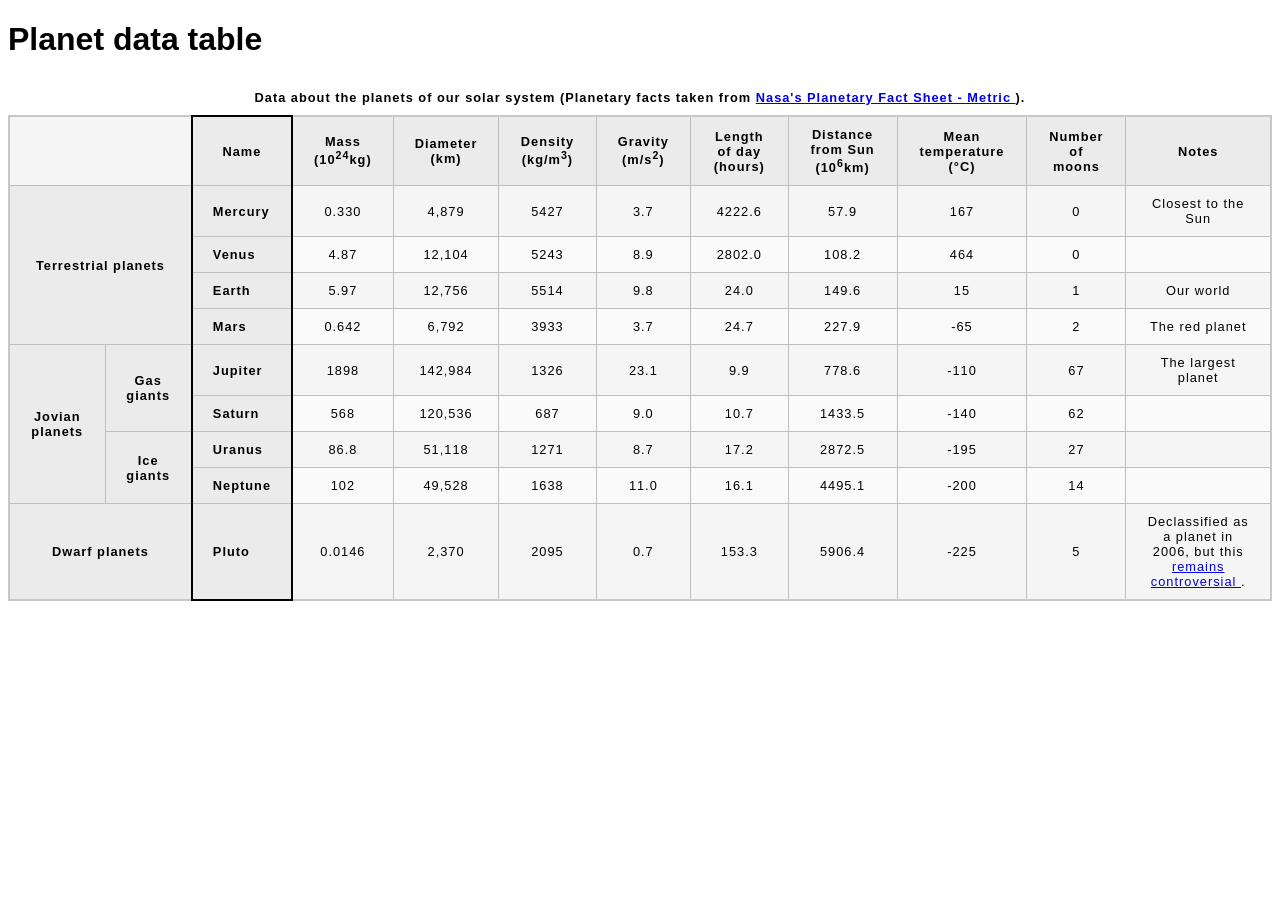
<file: index.html>
<!DOCTYPE html>
<html lang="en">
<head>
    <meta charset="utf-8">
    <!--
        Name: Jordan Hoefs
        File: index.html
        Date: 9 October 2026
        Description: A webpage displaying planet information in a table.
    -->

    <meta name="viewport" content="width=device-width" />
    <title>Planet data table</title>
    <link href="style.css" rel="stylesheet" type="text/css" />
  </head>
  <body>
    <h1>Planet data table</h1>
    
<table>
    <caption>
        Data about the planets of our solar system
        (Planetary facts taken from
        <a href="https://nssdc.gsfc.nasa.gov/planetary/factsheet/">
            Nasa's Planetary Fact Sheet - Metric
        </a>).
    
</caption>

<colgroup>
    <col span="2">
    <col class="column-border">
    <col span="9">
</colgroup>

<thead>

        <tr>
            <td colspan="2"></td>
            <th scope="col">Name</th>
            <th scope="col">Mass (10<sup>24</sup>kg)</th>
            <th scope="col">Diameter (km)</th>
            <th scope="col">Density (kg/m<sup>3</sup>)</th>
            <th scope="col">Gravity (m/s<sup>2</sup>)</th>
            <th scope="col">Length of day (hours)</th>
            <th scope="col">Distance from Sun (10<sup>6</sup>km)</th>
            <th scope="col">Mean temperature (°C)</th>
            <th scope="col">Number of moons</th>
            <th scope="col">Notes</th>
        </tr>
    </thead>

    
<tbody>
    <!-- Terrestrial planets -->
    <tr>
        <th rowspan="4" colspan="2" scope="rowgroup">Terrestrial planets</th>
        <th scope="row">Mercury</th>
        <td>0.330</td>
        <td>4,879</td>
        <td>5427</td>
        <td>3.7</td>
        <td>4222.6</td>
        <td>57.9</td>
        <td>167</td>
        <td>0</td>
        <td>Closest to the Sun</td>
    </tr>
    <tr>
        <th scope="row">Venus</th>
        <td>4.87</td>
        <td>12,104</td>
        <td>5243</td>
        <td>8.9</td>
        <td>2802.0</td>
        <td>108.2</td>
        <td>464</td>
        <td>0</td>
        <td></td>
    </tr>
    <tr>
        <th scope="row">Earth</th>
        <td>5.97</td>
        <td>12,756</td>
        <td>5514</td>
        <td>9.8</td>
        <td>24.0</td>
        <td>149.6</td>
        <td>15</td>
        <td>1</td>
        <td>Our world</td>
    </tr>
    <tr>
        <th scope="row">Mars</th>
        <td>0.642</td>
        <td>6,792</td>
        <td>3933</td>
        <td>3.7</td>
        <td>24.7</td>
        <td>227.9</td>
        <td>-65</td>
        <td>2</td>
        <td>The red planet</td>
    </tr>

    <!-- Jovian planets: Gas giants -->
    <tr>
        <th rowspan="4" scope="rowgroup">Jovian planets</th>
        <th rowspan="2" scope="rowgroup">Gas giants</th>
        <th scope="row">Jupiter</th>
        <td>1898</td>
        <td>142,984</td>
        <td>1326</td>
        <td>23.1</td>
        <td>9.9</td>
        <td>778.6</td>
        <td>-110</td>
        <td>67</td>
        <td>The largest planet</td>
    </tr>
    <tr>
        <th scope="row">Saturn</th>
        <td>568</td>
        <td>120,536</td>
        <td>687</td>
        <td>9.0</td>
        <td>10.7</td>
        <td>1433.5</td>
        <td>-140</td>
        <td>62</td>
        <td></td>
    </tr>

    <!-- Jovian planets: Ice giants -->
    <tr>
        <th rowspan="2" scope="rowgroup">Ice giants</th>
        <th scope="row">Uranus</th>
        <td>86.8</td>
        <td>51,118</td>
        <td>1271</td>
        <td>8.7</td>
        <td>17.2</td>
        <td>2872.5</td>
        <td>-195</td>
        <td>27</td>
        <td></td>
    </tr>
    <tr>
        <th scope="row">Neptune</th>
        <td>102</td>
        <td>49,528</td>
        <td>1638</td>
        <td>11.0</td>
        <td>16.1</td>
        <td>4495.1</td>
        <td>-200</td>
        <td>14</td>
        <td></td>
    </tr>

    <!-- Dwarf planets -->
    <tr>
        <th colspan="2" scope="rowgroup">Dwarf planets</th>
        <th scope="row">Pluto</th>
        <td>0.0146</td>
        <td>2,370</td>
        <td>2095</td>
        <td>0.7</td>
        <td>153.3</td>
        <td>5906.4</td>
        <td>-225</td>
        <td>5</td>
        <td>
            Declassified as a planet in 2006, but this
            <a href="https://www.usatoday.com/story/tech/2014/10/02/pluto-planet-solar-system/16578959/">
                remains controversial
            </a>.
        </td>
    </tr>
</tbody>

</table>

  </body>
</html>
</file>
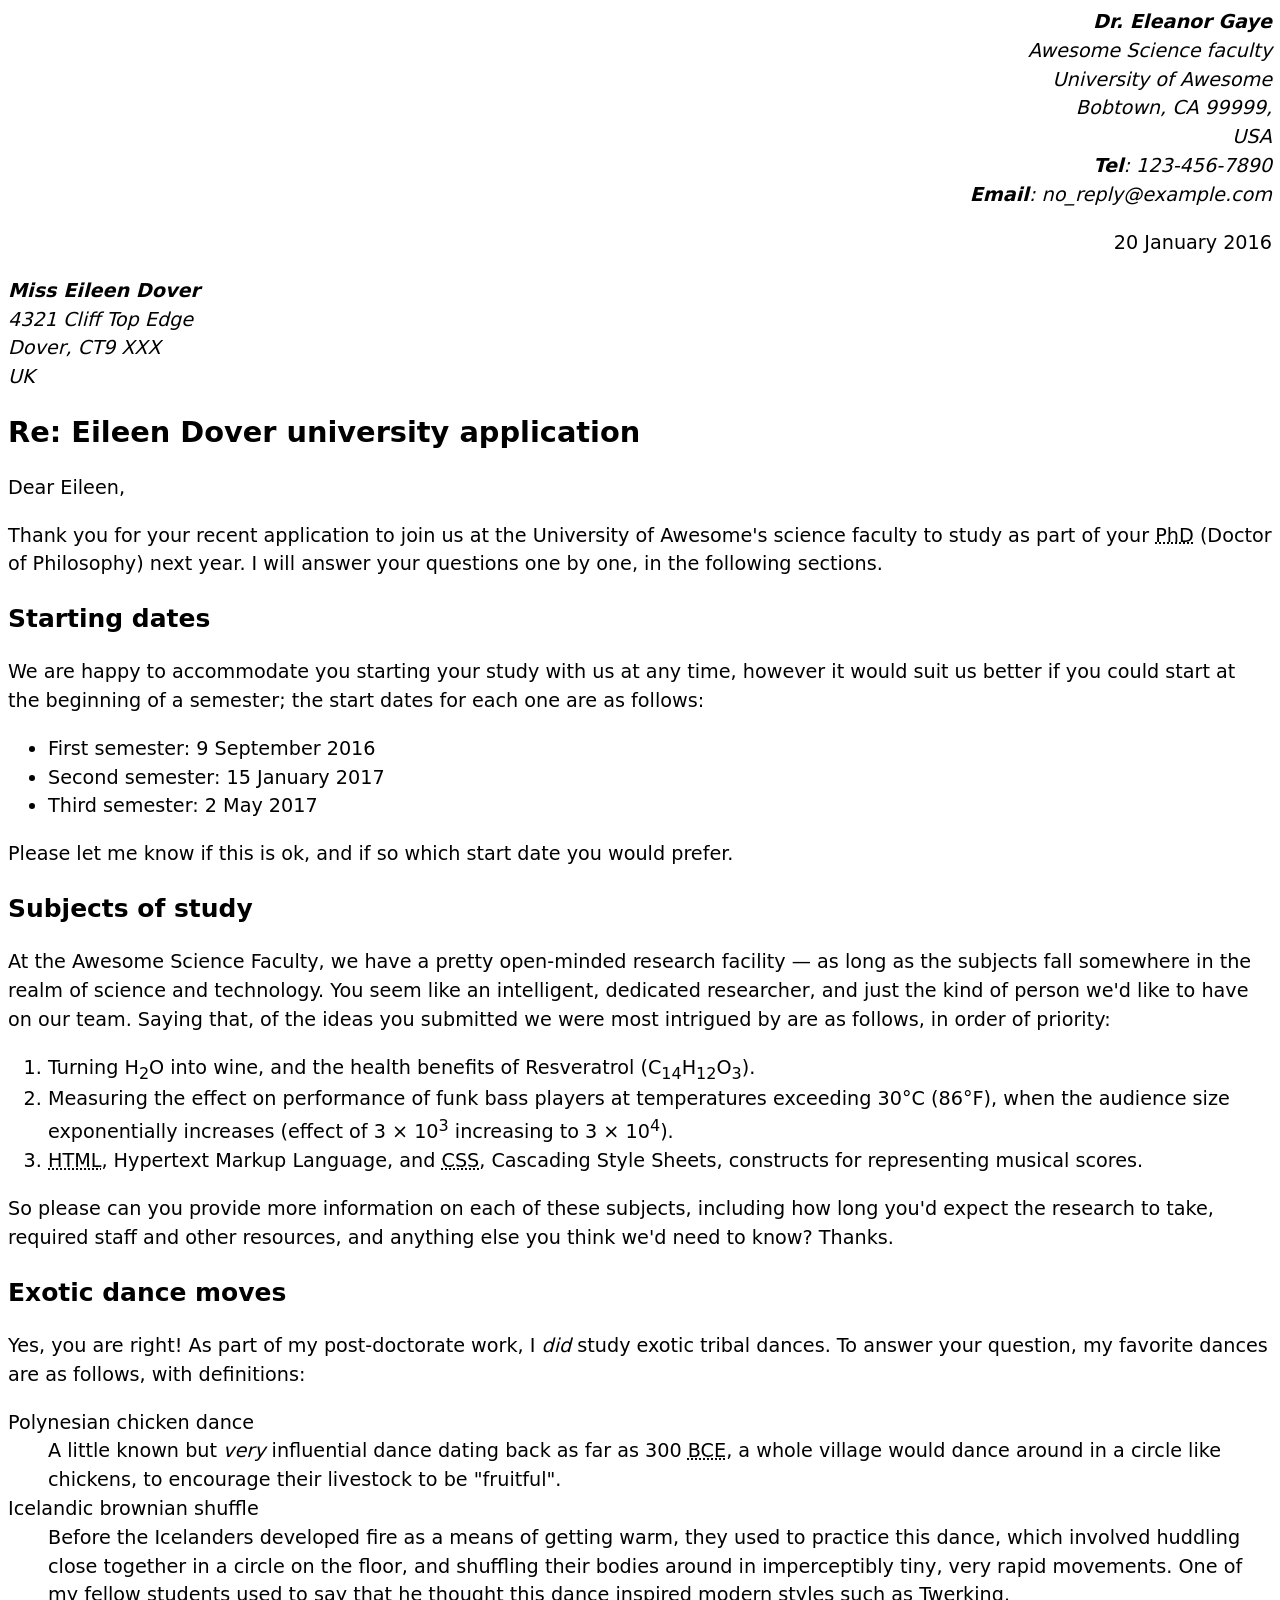
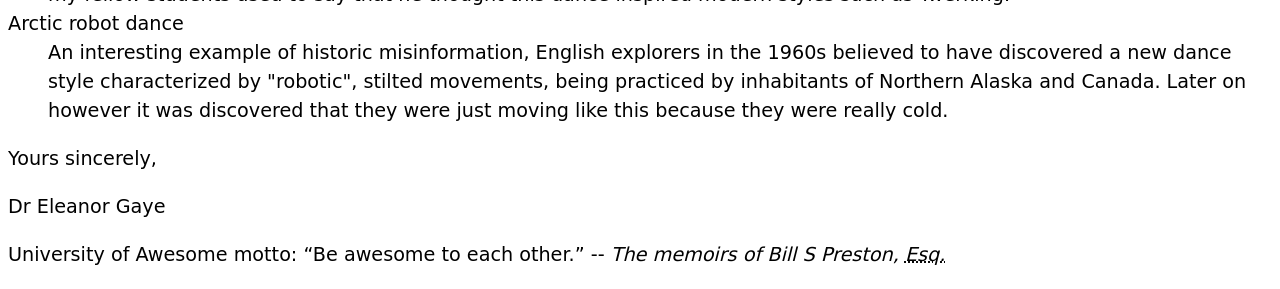
<file: Assignment 1/part 1/index.html>
<!DOCTYPE html>
<html lang="en">
<head>
    <meta charset="utf-8">
    <!--
        Name: Jordan Hoefs
        File: index.html
        Date: 21 October 2026
        Description: A university application letter.
    -->
    <meta name="author" content="Dr. Eleanor Gaye">
    <title>Awesome science application correspondence</title>

    <style>
        body {
            font: 1.2em / 1.5 system-ui;
        }

        .sender-column {
            text-align: right;
        }

        h1 {
            font-size: 1.5em;
        }

        h2 {
            font-size: 1.3em;
        }
    </style>
</head>
<body>

    <address class="sender-column">
        <strong>Dr. Eleanor Gaye</strong><br>
        Awesome Science faculty<br>
        University of Awesome<br>
        Bobtown, CA 99999,<br>
        USA<br>
        <strong>Tel</strong>: 123-456-7890<br>
        <strong>Email</strong>: no_reply@example.com
    </address>

    <p class="sender-column">
        <time datetime="2016-01-20">20 January 2016</time>
    </p>

    <address>
        <strong>Miss Eileen Dover</strong><br>
        4321 Cliff Top Edge<br>
        Dover, CT9 XXX<br>
        UK
    </address>

    <h1>Re: Eileen Dover university application</h1>

    <p>Dear Eileen,</p>

    <p>
        Thank you for your recent application to join us at the
        University of Awesome's science faculty to study as part
        of your <abbr title="Doctor of Philosophy">PhD</abbr>
        (Doctor of Philosophy) next year. I will answer your
        questions one by one, in the following sections.
    </p>

    <h2>Starting dates</h2>

    <p>
        We are happy to accommodate you starting your study with
        us at any time, however it would suit us better if you
        could start at the beginning of a semester; the start
        dates for each one are as follows:
    </p>

    <ul>
        <li>
            First semester:
            <time datetime="2016-09-09">9 September 2016</time>
        </li>
        <li>
            Second semester:
            <time datetime="2017-01-15">15 January 2017</time>
        </li>
        <li>
            Third semester:
            <time datetime="2017-05-02">2 May 2017</time>
        </li>
    </ul>

    <p>
        Please let me know if this is ok, and if so which
        start date you would prefer.
    </p>

    <h2>Subjects of study</h2>

    <p>
        At the Awesome Science Faculty, we have a pretty
        open-minded research facility — as long as the subjects
        fall somewhere in the realm of science and technology.
        You seem like an intelligent, dedicated researcher, and
        just the kind of person we'd like to have on our team.
        Saying that, of the ideas you submitted we were most
        intrigued by are as follows, in order of priority:
    </p>

    <ol>
        <li>
            Turning H<sub>2</sub>O into wine, and the health
            benefits of Resveratrol
            (C<sub>14</sub>H<sub>12</sub>O<sub>3</sub>).
        </li>
        <li>
            Measuring the effect on performance of funk bass
            players at temperatures exceeding 30°C (86°F),
            when the audience size exponentially increases
            (effect of 3 × 10<sup>3</sup> increasing to
            3 × 10<sup>4</sup>).
        </li>
        <li>
            <abbr title="Hypertext Markup Language">HTML</abbr>,
            Hypertext Markup Language, and
            <abbr title="Cascading Style Sheets">CSS</abbr>,
            Cascading Style Sheets, constructs for representing
            musical scores.
        </li>
    </ol>

    <p>
        So please can you provide more information on each of
        these subjects, including how long you'd expect the
        research to take, required staff and other resources,
        and anything else you think we'd need to know? Thanks.
    </p>

    <h2>Exotic dance moves</h2>

    <p>
        Yes, you are right! As part of my post-doctorate work,
        I <em>did</em> study exotic tribal dances. To answer
        your question, my favorite dances are as follows,
        with definitions:
    </p>

    <dl>
        <dt>Polynesian chicken dance</dt>
        <dd>
            A little known but <em>very</em> influential dance
            dating back as far as 300
            <abbr title="Before Common Era">BCE</abbr>,
            a whole village would dance around in a circle
            like chickens, to encourage their livestock
            to be "fruitful".
        </dd>

        <dt>Icelandic brownian shuffle</dt>
        <dd>
            Before the Icelanders developed fire as a means
            of getting warm, they used to practice this dance,
            which involved huddling close together in a circle
            on the floor, and shuffling their bodies around in
            imperceptibly tiny, very rapid movements. One of
            my fellow students used to say that he thought
            this dance inspired modern styles such as Twerking.
        </dd>

        <dt>Arctic robot dance</dt>
        <dd>
            An interesting example of historic misinformation,
            English explorers in the 1960s believed to have
            discovered a new dance style characterized by
            "robotic", stilted movements, being practiced by
            inhabitants of Northern Alaska and Canada. Later
            on however it was discovered that they were just
            moving like this because they were really cold.
        </dd>
    </dl>

    <p>Yours sincerely,</p>

    <p>Dr Eleanor Gaye</p>

    <p>
        University of Awesome motto:
        <q>Be awesome to each other.</q> --
        <cite>
            The memoirs of Bill S Preston,
            <abbr title="Esquire">Esq.</abbr>
        </cite>
    </p>

</body>
</html>
</file>
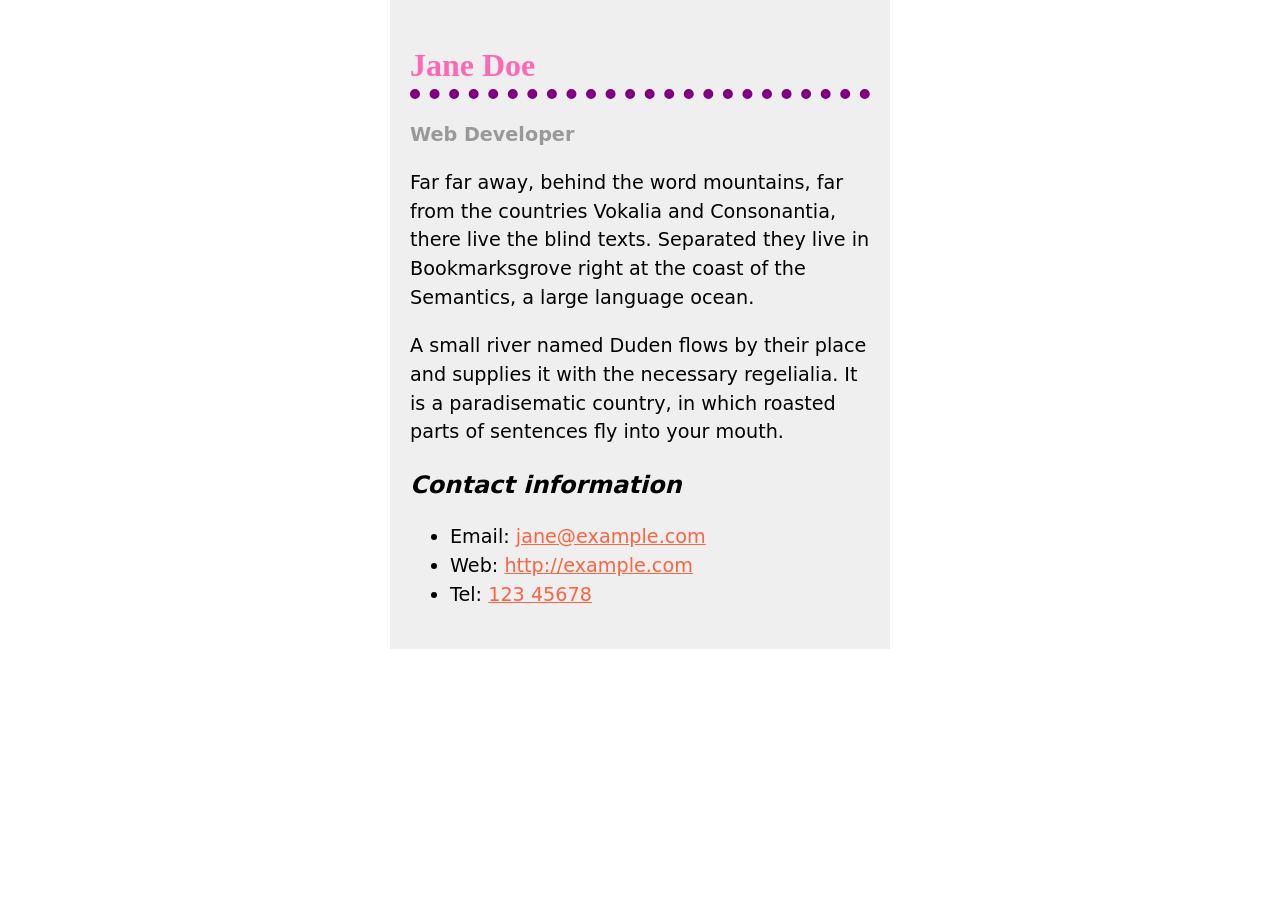
<file: assignment3/part1/index.html>
<!DOCTYPE html>
<html lang="en">
<head>
    <meta charset="utf-8">

    <!--
    Name: Jordan
    File: index.html
    Date: 23 October 2026
    Description: Biography page for Jane Doe.
    -->

    <meta name="viewport" content="width=device-width, initial-scale=1">
    <title>Jane Doe - Web Developer</title>
    <link rel="stylesheet" href="style.css">
</head>
<body>
    <main>
        <h1>Jane Doe</h1>
        <div class="job-title">Web Developer</div>

        <p>Far far away, behind the word mountains, far from the countries Vokalia
        and Consonantia, there live the blind texts. Separated they live in
        Bookmarksgrove right at the coast of the Semantics, a large language ocean.</p>

        <p>A small river named Duden flows by their place and supplies it with the
        necessary regelialia. It is a paradisematic country, in which roasted parts
        of sentences fly into your mouth.</p>

        <h2>Contact information</h2>
        <ul>
            <li>Email: <a href="mailto:jane@example.com">jane@example.com</a></li>
            <li>Web: <a href="http://example.com">http://example.com</a></li>
            <li>Tel: <a href="tel:12345678">123 45678</a></li>
        </ul>
    </main>
</body>
</html>
</file>
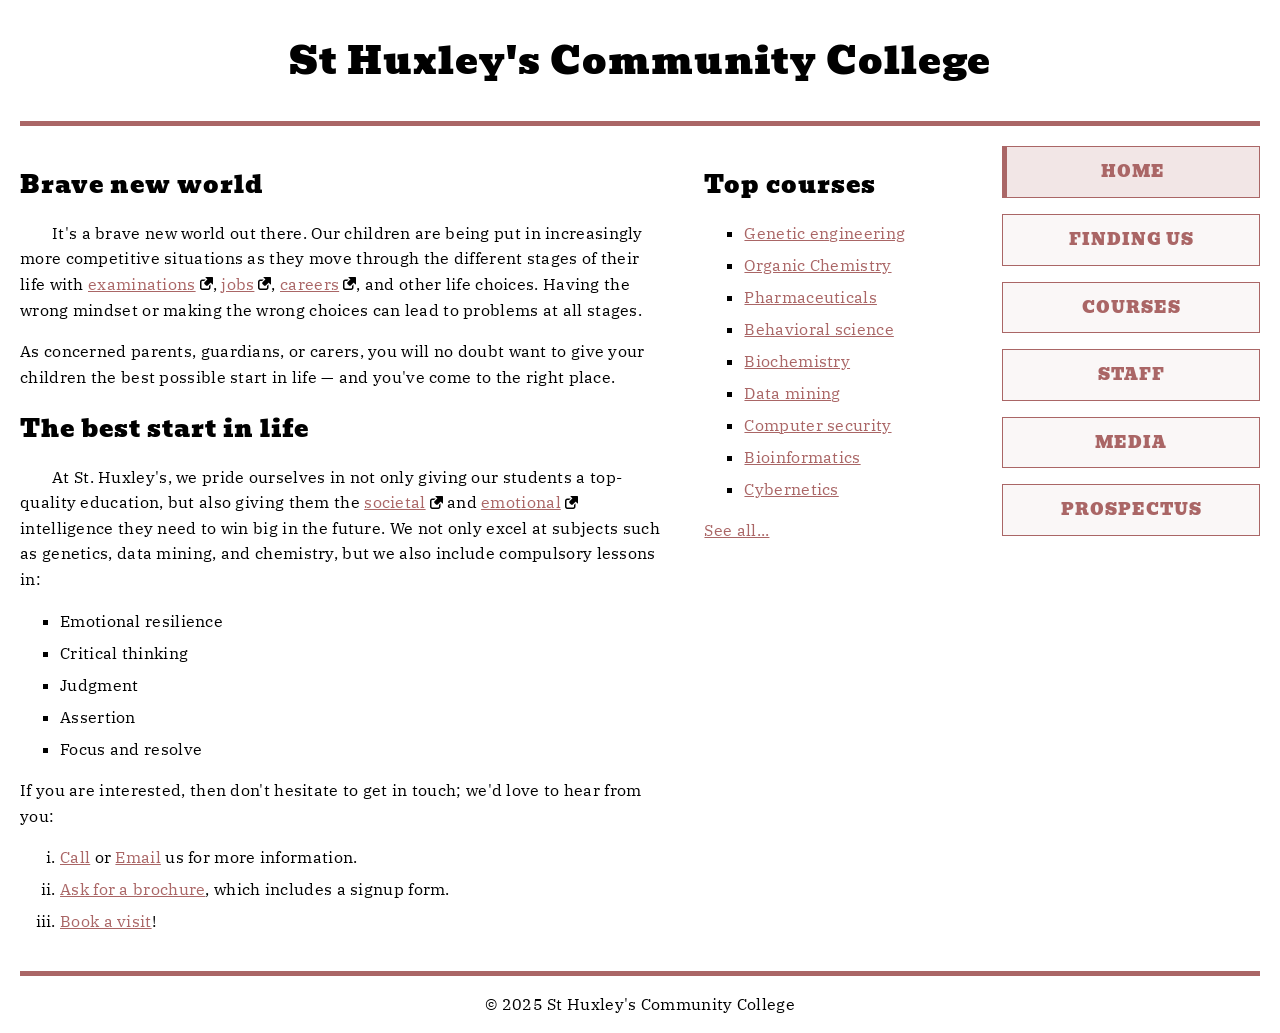
<file: assignment3/part2/index.html>
<!DOCTYPE html>
<html lang="en">
<head>
    <meta charset="utf-8">

    <!--
    Name: Jordan
    File: index.html
    Date: 23 October 2026
    Description: Homepage for St Huxley's Community College.
    -->

    <meta name="viewport" content="width=device-width, initial-scale=1">
    <title>St Huxley's Community College</title>

    <link href="https://fonts.googleapis.com/css2?family=Bevan&family=IBM+Plex+Serif:wght@400;700&display=swap" rel="stylesheet">
    <link href="style.css" rel="stylesheet">
</head>
<body>
    <header id="top">
        <h1>St Huxley's Community College</h1>
    </header>

    <main>
        <section>
            <h2>Brave new world</h2>

            <p>It's a brave new world out there. Our children are being put in
            increasingly more competitive situations as they move through the
            different stages of their life with
            <a href="https://en.wikipedia.org/wiki/Examination">examinations</a>,
            <a href="https://en.wikipedia.org/wiki/Jobs">jobs</a>,
            <a href="https://en.wikipedia.org/wiki/Career">careers</a>, and other
            life choices. Having the wrong mindset or making the wrong choices
            can lead to problems at all stages.</p>

            <p>As concerned parents, guardians, or carers, you will no doubt want
            to give your children the best possible start in life — and you've
            come to the right place.</p>

            <h2>The best start in life</h2>

            <p>At St. Huxley's, we pride ourselves in not only giving our students
            a top-quality education, but also giving them the
            <a href="https://en.wikipedia.org/wiki/Society">societal</a> and
            <a href="https://en.wikipedia.org/wiki/Emotion">emotional</a>
            intelligence they need to win big in the future. We not only excel
            at subjects such as genetics, data mining, and chemistry, but we
            also include compulsory lessons in:</p>

            <ul>
                <li>Emotional resilience</li>
                <li>Critical thinking</li>
                <li>Judgment</li>
                <li>Assertion</li>
                <li>Focus and resolve</li>
            </ul>

            <p>If you are interested, then don't hesitate to get in touch; we'd
            love to hear from you:</p>

            <ol>
                <li><a href="#">Call</a> or <a href="#">Email</a> us for more information.</li>
                <li><a href="#">Ask for a brochure</a>, which includes a signup form.</li>
                <li><a href="#">Book a visit</a>!</li>
            </ol>
        </section>

        <aside aria-label="Top course offerings">
            <h2>Top courses</h2>

            <ul>
                <li><a href="#">Genetic engineering</a></li>
                <li><a href="#">Organic Chemistry</a></li>
                <li><a href="#">Pharmaceuticals</a></li>
                <li><a href="#">Behavioral science</a></li>
                <li><a href="#">Biochemistry</a></li>
                <li><a href="#">Data mining</a></li>
                <li><a href="#">Computer security</a></li>
                <li><a href="#">Bioinformatics</a></li>
                <li><a href="#">Cybernetics</a></li>
            </ul>

            <p><a href="#">See all...</a></p>
        </aside>

        <nav aria-label="Main navigation">
            <ul>
                <li><a href="#top" aria-current="page">Home</a></li>
                <li><a href="#">Finding us</a></li>
                <li><a href="#">Courses</a></li>
                <li><a href="#">Staff</a></li>
                <li><a href="#">Media</a></li>
                <li><a href="#">Prospectus</a></li>
            </ul>
        </nav>
    </main>

    <footer>
        <p>&copy; 2025 St Huxley's Community College</p>
    </footer>
</body>
</html>
</file>
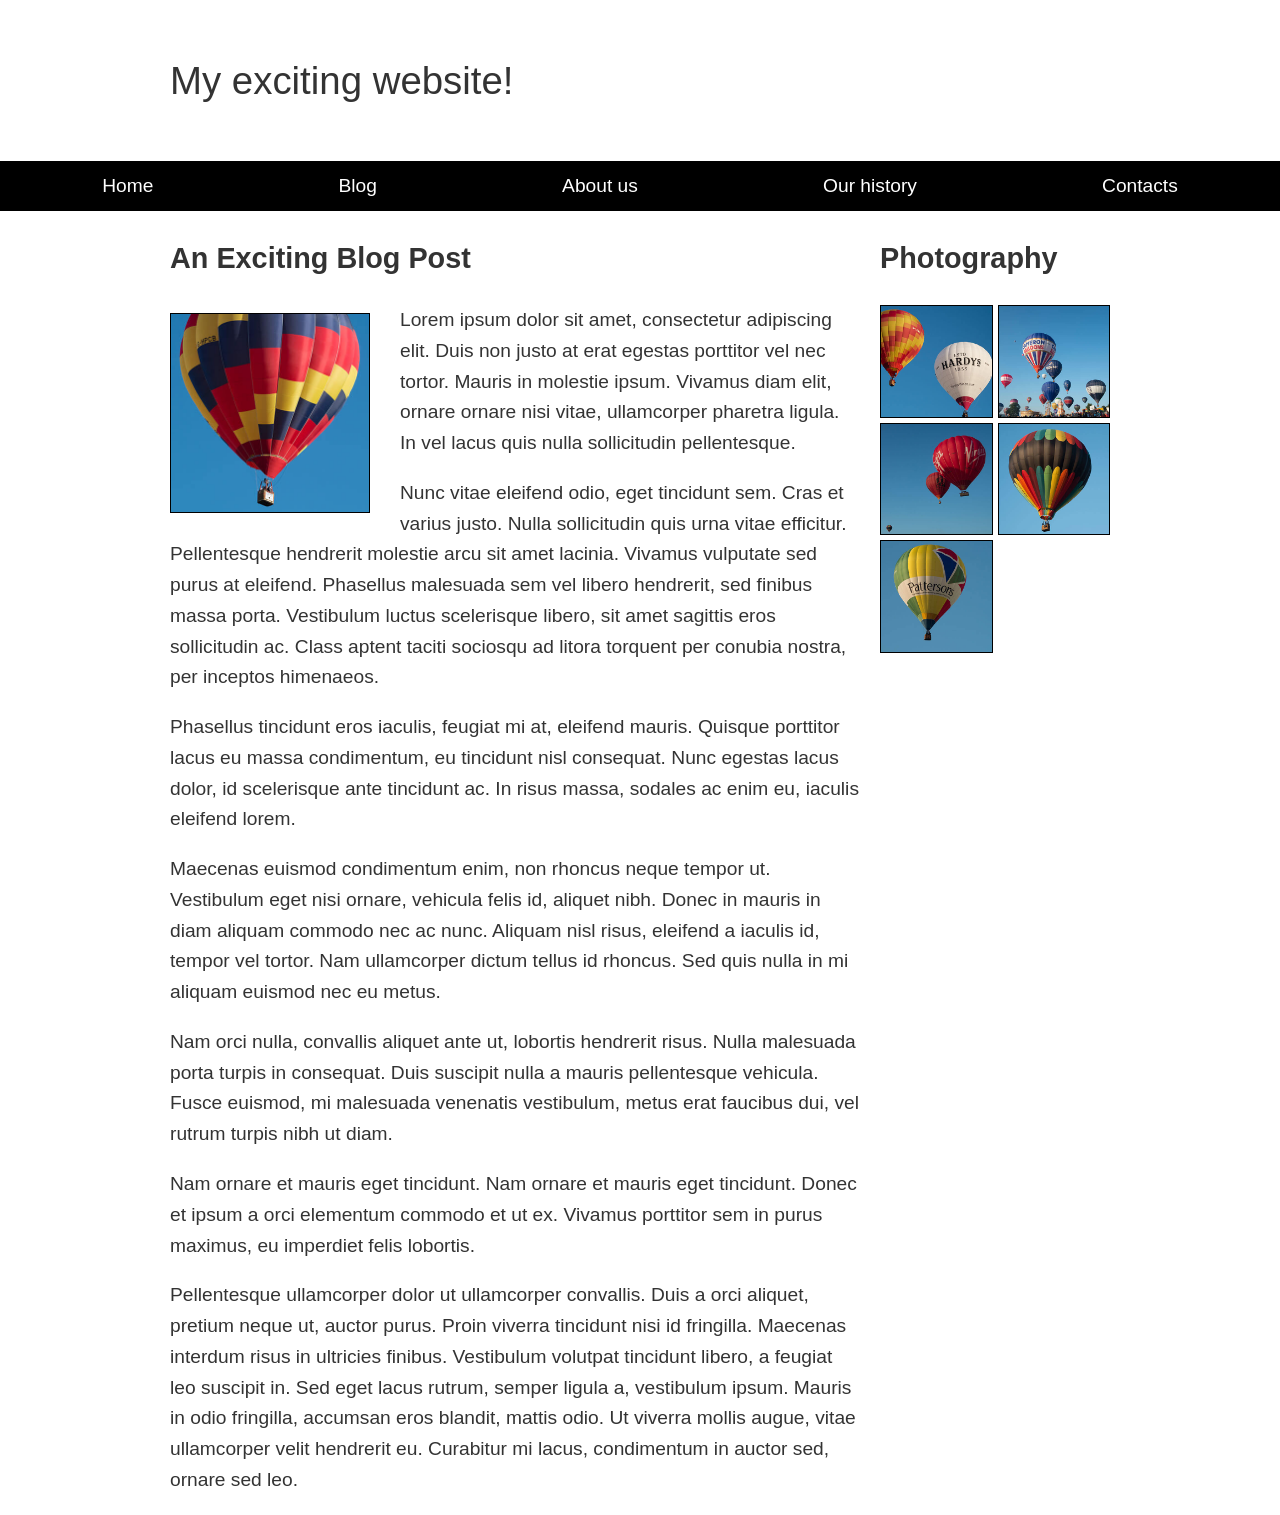
<file: assignment3/part3/index.html>
<!DOCTYPE html>
<html lang="en">
<head>
    <meta charset="utf-8">
    <meta name="viewport" content="width=device-width, initial-scale=1">
    <title>Layout Task</title>
    <link href="style.css" rel="stylesheet">
</head>
<body>
    <div class="logo">My exciting website!</div>

    <nav>
        <ul>
            <li><a href="#">Home</a></li>
            <li><a href="#">Blog</a></li>
            <li><a href="#">About us</a></li>
            <li><a href="#">Our history</a></li>
            <li><a href="#">Contacts</a></li>
        </ul>
    </nav>

    <main class="grid">
        <article>
            <h1>An Exciting Blog Post</h1>
            <img src="images/square6.jpg" alt="Balloon" class="feature">

            <p>Lorem ipsum dolor sit amet, consectetur adipiscing elit. Duis non
            justo at erat egestas porttitor vel nec tortor. Mauris in molestie
            ipsum. Vivamus diam elit, ornare ornare nisi vitae, ullamcorper
            pharetra ligula. In vel lacus quis nulla sollicitudin pellentesque.</p>

            <p>Nunc vitae eleifend odio, eget tincidunt sem. Cras et varius justo.
            Nulla sollicitudin quis urna vitae efficitur. Pellentesque
            hendrerit molestie arcu sit amet lacinia. Vivamus vulputate sed
            purus at eleifend. Phasellus malesuada sem vel libero hendrerit,
            sed finibus massa porta. Vestibulum luctus scelerisque libero, sit
            amet sagittis eros sollicitudin ac. Class aptent taciti sociosqu ad
            litora torquent per conubia nostra, per inceptos himenaeos.</p>

            <p>Phasellus tincidunt eros iaculis, feugiat mi at, eleifend mauris.
            Quisque porttitor lacus eu massa condimentum, eu tincidunt nisl
            consequat. Nunc egestas lacus dolor, id scelerisque ante tincidunt
            ac. In risus massa, sodales ac enim eu, iaculis eleifend lorem.</p>

            <p>Maecenas euismod condimentum enim, non rhoncus neque tempor ut.
            Vestibulum eget nisi ornare, vehicula felis id, aliquet nibh. Donec
            in mauris in diam aliquam commodo nec ac nunc. Aliquam nisl risus,
            eleifend a iaculis id, tempor vel tortor. Nam ullamcorper dictum
            tellus id rhoncus. Sed quis nulla in mi aliquam euismod nec eu
            metus.</p>

            <p>Nam orci nulla, convallis aliquet ante ut, lobortis hendrerit
            risus. Nulla malesuada porta turpis in consequat. Duis suscipit
            nulla a mauris pellentesque vehicula. Fusce euismod, mi malesuada
            venenatis vestibulum, metus erat faucibus dui, vel rutrum turpis
            nibh ut diam.</p>

            <p>Nam ornare et mauris eget tincidunt. Nam ornare et mauris eget
            tincidunt. Donec et ipsum a orci elementum commodo et ut ex.
            Vivamus porttitor sem in purus maximus, eu imperdiet felis lobortis.</p>

            <p>Pellentesque ullamcorper dolor ut ullamcorper convallis. Duis a
            orci aliquet, pretium neque ut, auctor purus. Proin viverra
            tincidunt nisi id fringilla. Maecenas interdum risus in ultricies
            finibus. Vestibulum volutpat tincidunt libero, a feugiat leo
            suscipit in. Sed eget lacus rutrum, semper ligula a, vestibulum
            ipsum. Mauris in odio fringilla, accumsan eros blandit, mattis
            odio. Ut viverra mollis augue, vitae ullamcorper velit hendrerit
            eu. Curabitur mi lacus, condimentum in auctor sed, ornare sed leo.</p>
        </article>

        <aside>
            <h2>Photography</h2>

            <ul class="photos">
                <li><img src="images/square1.jpg" alt="Balloon photo 1"></li>
                <li><img src="images/square2.jpg" alt="Balloon photo 2"></li>
                <li><img src="images/square3.jpg" alt="Balloon photo 3"></li>
                <li><img src="images/square4.jpg" alt="Balloon photo 4"></li>
                <li><img src="images/square5.jpg" alt="Balloon photo 5"></li>
            </ul>
        </aside>
    </main>
</body>
</html>
</file>
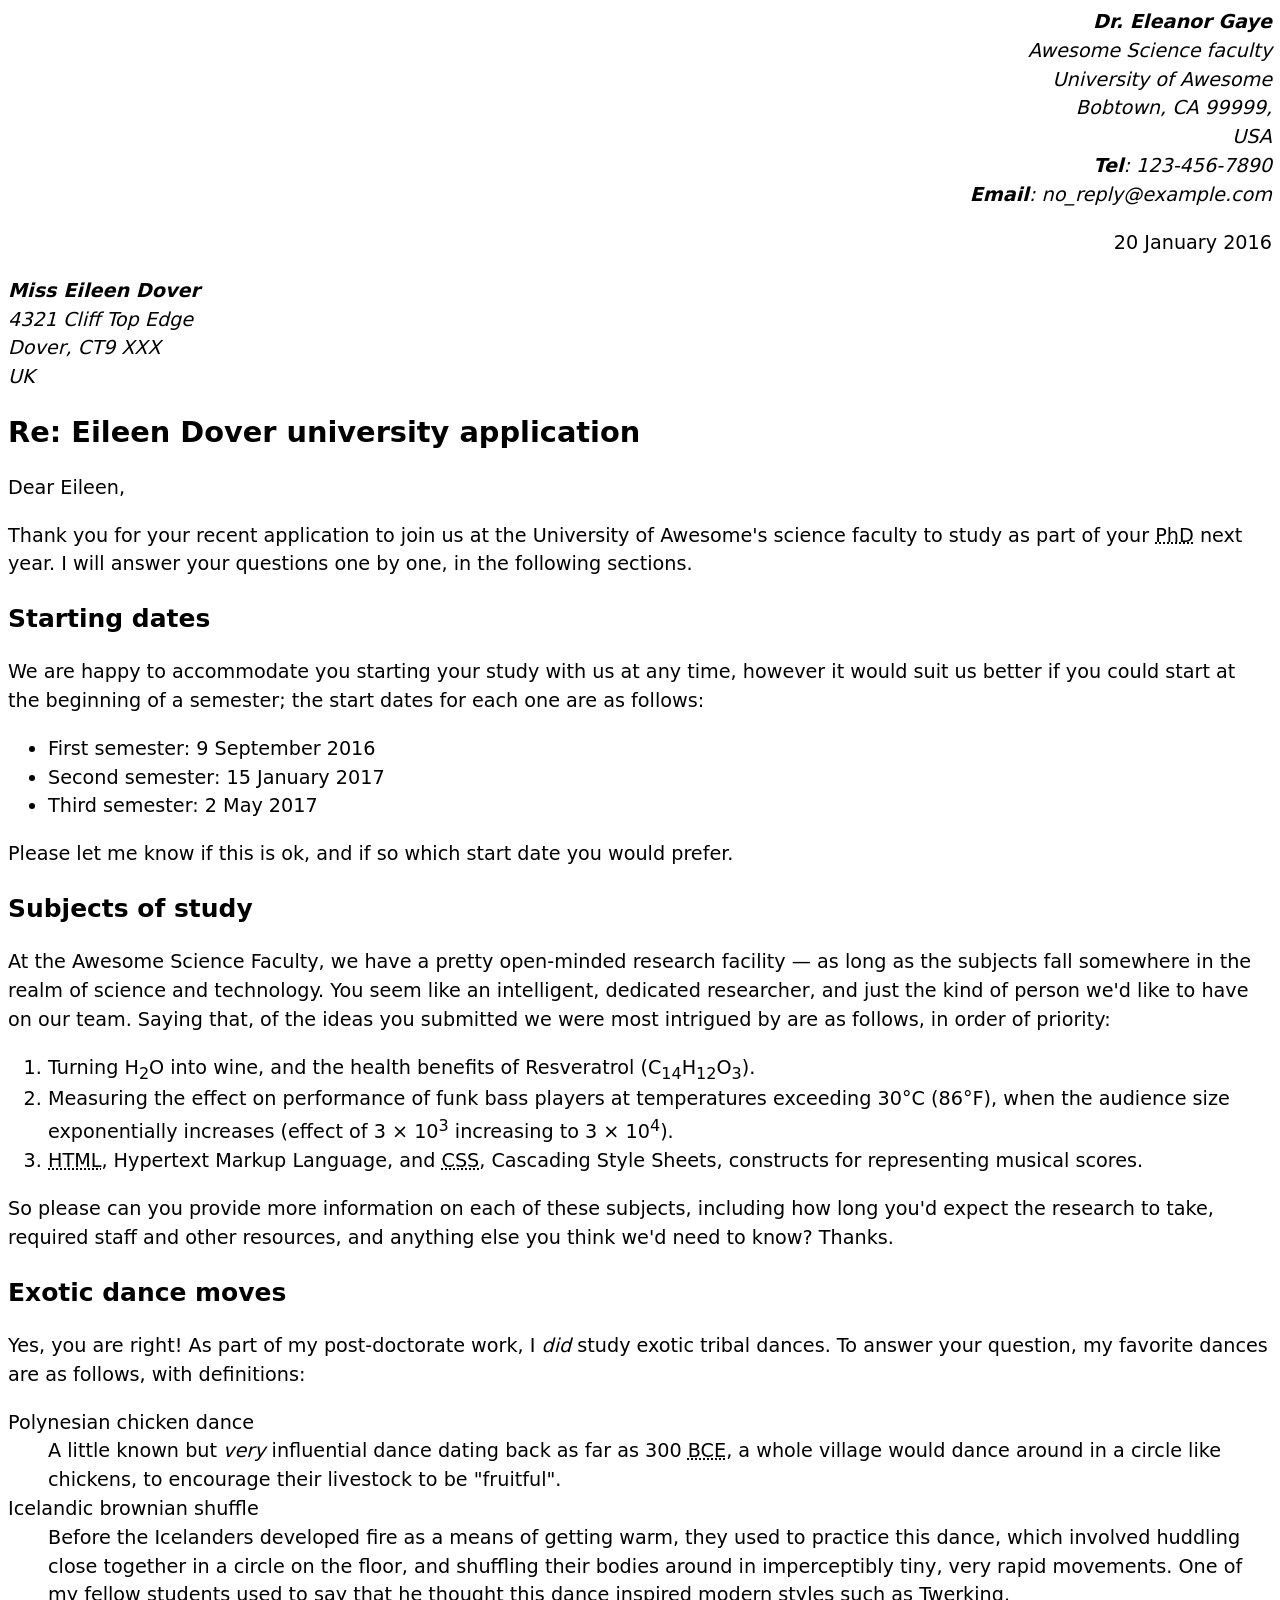
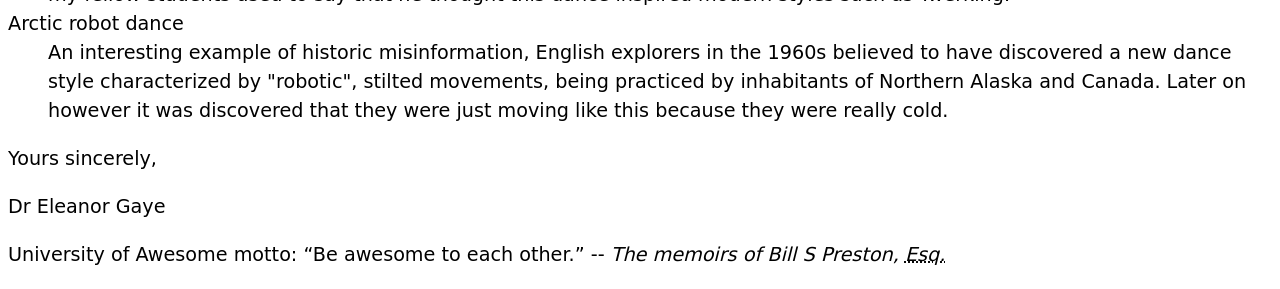
<file: INFT1206-Assignment1-Part1/letter.html>
<!DOCTYPE html>
<html lang="en">
<head>
    <meta charset="utf-8">
    <!--
        Name: Jordan Hoefs
        File: letter.html
        Date: Oct. 8, 2026
        Description: University application letter.
    -->

<meta name="author" content="Dr. Eleanor Gaye">
<title>Awesome science application correspondence</title>

<style>
    body {
        font: 1.2em / 1.5 system-ui;
    }

    .sender-column {
        text-align: right;
    }

    h1 {
        font-size: 1.5em;
    }

    h2 {
        font-size: 1.3em;
    }
</style>
</head>

<body>

<address class="sender-column">
    <strong>Dr. Eleanor Gaye</strong><br>
    Awesome Science faculty<br>
    University of Awesome<br>
    Bobtown, CA 99999,<br>
    USA<br>
    <strong>Tel</strong>: 123-456-7890<br>
    <strong>Email</strong>: no_reply@example.com
</address>

<p class="sender-column">
    <time datetime="2016-01-20">20 January 2016</time>
</p>

<address>
    <strong>Miss Eileen Dover</strong><br>
    4321 Cliff Top Edge<br>
    Dover, CT9 XXX<br>
    UK
</address>

<h1>Re: Eileen Dover university application</h1>

<p>Dear Eileen,</p>


<p>
    Thank you for your recent application to join us at the
    University of Awesome's science faculty to study as part
    of your <abbr title="Doctor of Philosophy">PhD</abbr>
    next year. I will answer your questions one by one, in
    the following sections.
</p>

<h2>Starting dates</h2>

<p>
    We are happy to accommodate you starting your study
    with us at any time, however it would suit us better
    if you could start at the beginning of a semester;
    the start dates for each one are as follows:
</p>

<ul>
    <li>First semester:
        <time datetime="2016-09-09">9 September 2016</time>
    </li>
    <li>Second semester:
        <time datetime="2017-01-15">15 January 2017</time>
    </li>
    <li>Third semester:
        <time datetime="2017-05-02">2 May 2017</time>
    </li>
</ul>

<p>
    Please let me know if this is ok, and if so which
    start date you would prefer.
</p>

<h2>Subjects of study</h2>

<p>
    At the Awesome Science Faculty, we have a pretty
    open-minded research facility — as long as the subjects
    fall somewhere in the realm of science and technology.
    You seem like an intelligent, dedicated researcher,
    and just the kind of person we'd like to have on our team.
    Saying that, of the ideas you submitted we were most
    intrigued by are as follows, in order of priority:
</p>

<ol>
    <li>
        Turning H<sub>2</sub>O into wine, and the health
        benefits of Resveratrol
        (C<sub>14</sub>H<sub>12</sub>O<sub>3</sub>).
    </li>
    <li>
        Measuring the effect on performance of funk bass
        players at temperatures exceeding 30°C (86°F),
        when the audience size exponentially increases
        (effect of 3 × 10<sup>3</sup> increasing to
        3 × 10<sup>4</sup>).
    </li>
    <li>
        <abbr title="Hypertext Markup Language">HTML</abbr>,
        Hypertext Markup Language, and
        <abbr title="Cascading Style Sheets">CSS</abbr>,
        Cascading Style Sheets, constructs for representing
        musical scores.
    </li>
</ol>

<p>
    So please can you provide more information on each of
    these subjects, including how long you'd expect the
    research to take, required staff and other resources,
    and anything else you think we'd need to know? Thanks.
</p>

<h2>Exotic dance moves</h2>

<p>
    Yes, you are right! As part of my post-doctorate work,
    I <em>did</em> study exotic tribal dances. To answer
    your question, my favorite dances are as follows,
    with definitions:
</p>

<dl>
    <dt>Polynesian chicken dance</dt>
    <dd>
        A little known but <em>very</em> influential dance
        dating back as far as 300
        <abbr title="Before Common Era">BCE</abbr>,
        a whole village would dance around in a circle
        like chickens, to encourage their livestock
        to be "fruitful".
    </dd>

    <dt>Icelandic brownian shuffle</dt>
    <dd>
        Before the Icelanders developed fire as a means
        of getting warm, they used to practice this dance,
        which involved huddling close together in a
        circle on the floor, and shuffling their bodies
        around in imperceptibly tiny, very rapid movements.
        One of my fellow students used to say that he
        thought this dance inspired modern styles such
        as Twerking.
    </dd>

    <dt>Arctic robot dance</dt>
    <dd>
        An interesting example of historic misinformation,
        English explorers in the 1960s believed to have
        discovered a new dance style characterized by
        "robotic", stilted movements, being practiced by
        inhabitants of Northern Alaska and Canada.
        Later on however it was discovered that they
        were just moving like this because they were
        really cold.
    </dd>
</dl>

<p>Yours sincerely,</p>
<p>Dr Eleanor Gaye</p>

<p>
    University of Awesome motto:
    <q>Be awesome to each other.</q> --
    <cite>
        The memoirs of Bill S Preston,
        <abbr title="Esquire">Esq.</abbr>
    </cite>
</p>

</body>
</html>
</file>
<file: style.css>
/*
    Name: Jordan Hoefs
    File: style.css
    Date: 9 October 2026
    Description: Styling for the planet data table.
*/


html {
  font-family: sans-serif;
}

table {
  border-collapse: collapse;
  border: 2px solid rgb(200 200 200);
  letter-spacing: 1px;
  font-size: 0.8rem;
}

td,
th {
  border: 1px solid rgb(190 190 190);
  padding: 10px 20px;
}

th {
  background-color: rgb(235 235 235);
}

td {
  text-align: center;
}

tr:nth-child(even) td {
  background-color: rgb(250 250 250);
}
tr:nth-child(odd) td {
  background-color: rgb(245 245 245);
}

caption {
  padding: 10px;
  font-weight: bold;
}


.column-border {
  border: 2px solid black;
}

tbody th[scope="row"] {
    text-align: left;
}

table {
    margin: 1rem auto;
}
</file>
<file: assignment3/part1/style.css>
/*
Name: Jordan
File: style.css
Date: 23 October 2026
Description: CSS styles for the biography page.
*/

html {
    background-color: white;
}

body {
    font: 1.2em / 1.5 system-ui;
    padding: 20px;
    width: 500px;
    max-width: 100%;
    box-sizing: border-box;
    background-color: #efefef;
    margin: 0 auto;
}

h1 {
    color: hotpink;
    font-size: 2rem;
    font-family: Georgia, "Times New Roman", serif;
    border-bottom: 10px dotted purple;
}

h2 {
    font-size: 1.5rem;
    font-style: italic;
}

.job-title {
    color: #999999;
    font-weight: bold;
}

.contact-details {
    background-color: #eeeeee;
    border: 5px solid purple;
    padding: 20px;
}

a:link,
a:visited {
    color: #fb6542;
}

a:hover,
a:focus {
    color: green;
    text-decoration: none;
}
</file>
<file: assignment3/part2/style.css>
/*
Name: Jordan
File: style.css
Date: 23 October 2026
Description: Styles for St Huxley's Community College homepage.
*/

/* General setup */

* {
    box-sizing: border-box;
}

body {
    margin: 0 auto;
    padding: 0 20px;
    min-width: 980px;
    max-width: 1400px;
    font-family: "IBM Plex Serif", Georgia, serif;
    font-size: 1rem;
    line-height: 1.6;
    letter-spacing: 0.3px;
}

/* Layout */

main {
    display: grid;
    grid-template-columns: 5fr 2fr 2fr;
    gap: 40px;
    padding: 20px 0;
}

/* Header and footer */

header {
    border-bottom: 5px solid #aa6666;
}

footer {
    border-top: 5px solid #aa6666;
}

footer p {
    text-align: center;
}

/* Headings */

h1, h2 {
    font-family: "Bevan", Georgia, serif;
    font-weight: normal;
    letter-spacing: 1px;
}

h1 {
    font-size: 2.4rem;
    text-align: center;
    margin: 30px 0;
}

h2 {
    font-size: 1.5rem;
    margin-bottom: 0;
}

/* Paragraphs */

p {
    line-height: 1.6;
    margin: 1rem 0;
}

section h2 + p {
    text-indent: 2rem;
}

/* Text spacing */

section {
    letter-spacing: 0.3px;
}

aside {
    line-height: 1.6;
}

/* Links */

a:link,
a:visited {
    color: #aa6666;
}

a:hover,
a:focus {
    color: #773333;
    text-decoration: none;
}

a:focus-visible {
    outline: 2px solid #aa6666;
    outline-offset: 2px;
}

/* External link icons */

a[href^="https://"] {
    padding-right: 17px;
    background-image: url("external-link-52.png");
    background-repeat: no-repeat;
    background-position: right center;
    background-size: 13px 13px;
}

/* Lists */

ul,
ol {
    margin: 1rem 0;
    line-height: 1.6;
}

li {
    margin-bottom: 0.4rem;
}

section ul,
aside ul {
    list-style-type: square;
}

section ol {
    list-style-type: lower-roman;
}

/* Navigation menu */

nav ul {
    padding-left: 0;
    margin-top: 0;
}

nav li {
    list-style-type: none;
    margin-bottom: 1rem;
}

nav a {
    display: block;
    width: 100%;
    padding: 12px 5px;
    text-align: center;
    text-transform: uppercase;
    text-decoration: none;
    font-family: "Bevan", Georgia, serif;
    font-size: 1rem;
    letter-spacing: 1px;
    border: 1px solid #aa6666;
    background-color: #faf7f7;
}

nav a[aria-current="page"] {
    border-left: 5px solid #aa6666;
    background-color: #f2e6e6;
}

nav a:hover,
nav a:focus {
    color: white;
    background-color: #aa6666;
}

nav a:active {
    color: white;
    background-color: black;
}
</file>
<file: assignment3/part3/style.css>
/*
Name: Jordan
File: style.css
Date: 23 October 2026
Description: CSS styles for the blog layout webpage.
*/

* {
    box-sizing: border-box;
}

body {
    background-color: white;
    color: #333333;
    margin: 0;
    font: 1.2em / 1.6 sans-serif;
}

img {
    max-width: 100%;
    display: block;
    border: 1px solid black;
}

.logo {
    font-size: 200%;
    padding: 50px 20px;
    margin: 0 auto;
    max-width: 980px;
}

/* Main page layout */

.grid {
    margin: 0 auto;
    max-width: 980px;
    padding: 0 20px;
    display: grid;
    grid-template-columns: 3fr 1fr;
    gap: 20px;
    scroll-margin-top: 70px;
}

article,
aside {
    min-width: 0;
}

/* Navigation */

nav {
    background-color: black;
    padding: 0.5em;
    position: sticky;
    top: 0;
    z-index: 10;
}

nav ul {
    margin: 0;
    padding: 0;
    list-style: none;
    display: flex;
    justify-content: space-around;
    align-items: center;
}

nav a {
    color: white;
    text-decoration: none;
    padding: 0.5em 1em;
}

nav a:hover,
nav a:focus {
    background-color: #444444;
}

/* Photography gallery */

.photos {
    list-style: none;
    margin: 0;
    padding: 0;
    display: grid;
    grid-template-columns: 1fr 1fr;
    gap: 5px;
}

.photos li {
    min-width: 0;
}

.photos img {
    width: 100%;
    height: auto;
}

/* Main article image */

.feature {
    width: 200px;
    float: left;
    margin: 8px 30px 20px 0;
}
</file>
